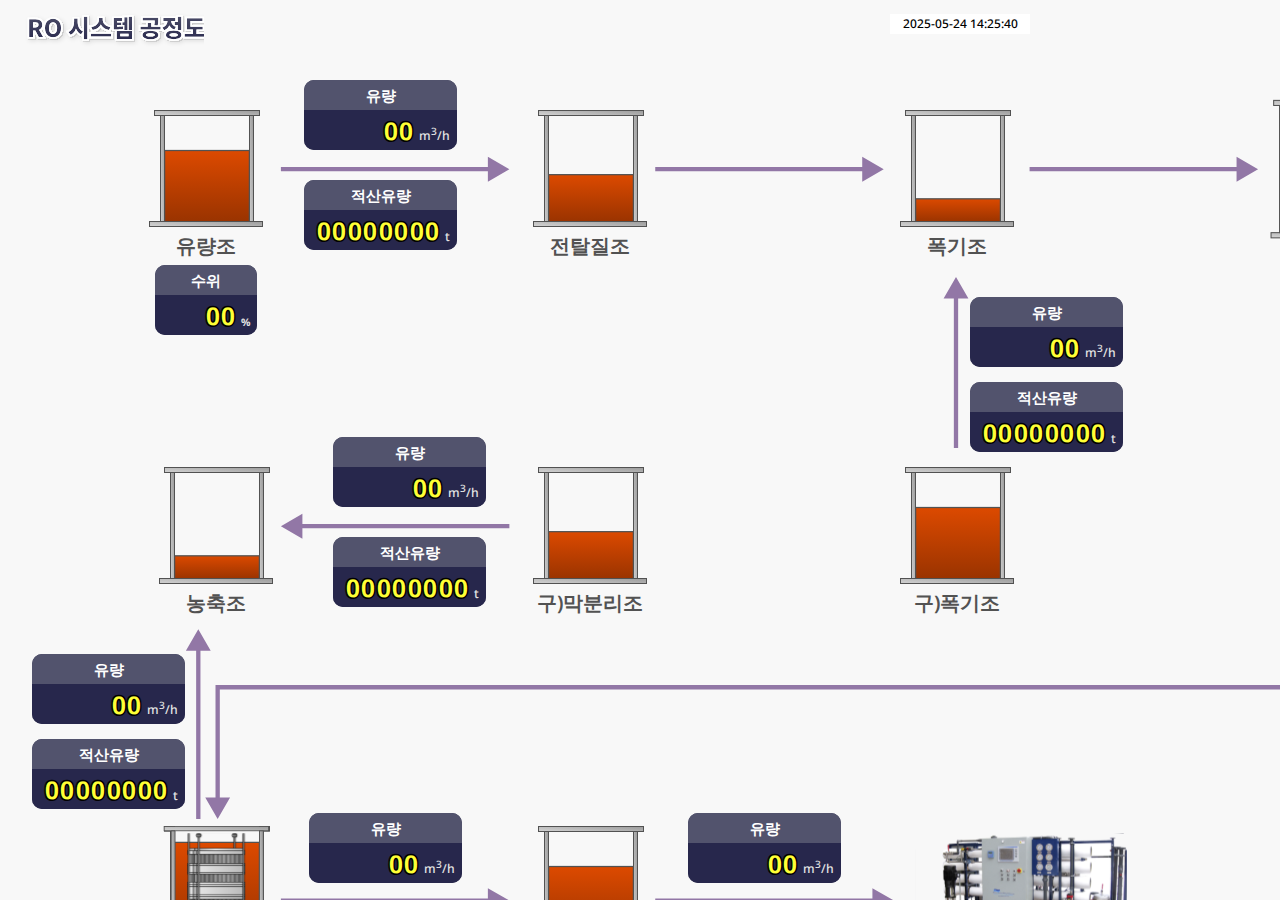
<file: index.html>
<!DOCTYPE html>
<html lang="ko">
<head>
    <meta charset="UTF-8">
    <meta name="viewport" content="width=device-width, initial-scale=1.0">
    <title>공정모니터링</title>
    <link rel="stylesheet" href="/style.css" />
</head>
<body>
    <div class="wrapper process-monitoring">
        <div class="container">
            <!-- 텍스트 박스 -->
            <div class="title-area">
                <p class="title"></p>
            </div>
            <div class="date-area">
                <div class="date-box">2025-05-24 14:25:40</div>
            </div>
            <!-- 유랑조 -->
            <div class="water-tank tank-1">
                <div class="water-tank-box">
                    <div class="water-tank-img water-height red-75">
                        <img src="image/tank1.svg" alt="물탱크이미지" />
                    </div>
                    <span class="water-tank-text">유량조</span>
                </div>
                <div class="measurement-textbox waterlevel">
                    <label for="flow-input">수위</label>
                    <div class="input-container">
                        <input id="flow-input" type="text" placeholder="00" />
                        <span class="unit percent">%</span>
                    </div>
                </div>
                <div class="flowmeter-area">
                    <div class="measurement-textbox flowmeter-1">
                        <label for="flow-input">유량</label>
                        <div class="input-container">
                            <input id="flow-input" type="text" placeholder="00" />
                            <span class="unit">m<sup>3</sup>/h</span>
                        </div>
                    </div>
                    <div class="measurement-textbox flowmeter-2">
                        <label for="flow-input">적산유량</label>
                        <div class="input-container">
                            <input id="flow-input" type="text" placeholder="00000000" />
                            <span class="unit">t</span>
                        </div>
                    </div>
                </div>
            </div>
            <!-- 전탈질조 -->
            <div class="water-tank tank-2">
                <div class="water-tank-box">
                    <div class="water-tank-img water-height red-50">
                        <img src="image/tank1.svg" alt="물탱크이미지" />
                    </div>
                    <span class="water-tank-text">전탈질조</span>
                </div>
            </div>
            <!-- 폭기조 -->
            <div class="water-tank tank-3">
                <div class="water-tank-box">
                    <div class="water-tank-img water-height red-25">
                        <img src="image/tank1.svg" alt="물탱크이미지" />
                    </div>
                    <span class="water-tank-text">폭기조</span>
                </div>
            </div>
            <!-- 구)폭기조 -->
            <div class="water-tank tank-4">
                <div class="water-tank-box">
                    <div class="water-tank-img water-height red-75">
                        <img src="image/tank1.svg" alt="물탱크이미지" />
                    </div>
                    <span class="water-tank-text">구)폭기조</span>
                </div>
                <div class="flowmeter-area">
                    <div class="measurement-textbox flowmeter-1">
                        <label for="flow-input">유량</label>
                        <div class="input-container">
                            <input id="flow-input" type="text" placeholder="00" />
                            <span class="unit">m<sup>3</sup>/h</span>
                        </div>
                    </div>
                    <div class="measurement-textbox flowmeter-2">
                        <label for="flow-input">적산유량</label>
                        <div class="input-container">
                            <input id="flow-input" type="text" placeholder="00000000" />
                            <span class="unit">t</span>
                        </div>
                    </div>
                </div>
            </div>
            <!-- 농축조 -->
            <div class="water-tank tank-5">
                <div class="water-tank-box">
                    <div class="water-tank-img water-height red-25">
                        <img src="image/tank1.svg" alt="물탱크이미지" />
                    </div>
                    <span class="water-tank-text">농축조</span>
                </div>
        
            </div>
            <!-- 구)막분리조 -->
            <div class="water-tank tank-6">
                <div class="water-tank-box">
                    <div class="water-tank-img water-height red-50">
                        <img src="image/tank1.svg" alt="물탱크이미지" />
                    </div>
                    <span class="water-tank-text">구)막분리조</span>
                </div>
                <div class="flowmeter-area">
                    <div class="measurement-textbox flowmeter-1">
                        <label for="flow-input">유량</label>
                        <div class="input-container">
                            <input id="flow-input" type="text" placeholder="00" />
                            <span class="unit">m<sup>3</sup>/h</span>
                        </div>
                    </div>
                    <div class="measurement-textbox flowmeter-2">
                        <label for="flow-input">적산유량</label>
                        <div class="input-container">
                            <input id="flow-input" type="text" placeholder="00000000" />
                            <span class="unit">t</span>
                        </div>
                    </div>
                </div>
            </div>
            <!-- 막분리조 -->
            <div class="water-tank tank-7">
                <div class="water-tank-box">
                    <div class="water-tank-img water-height red-100">
                        <img src="image/tank2.svg" alt="물탱크이미지" />
                    </div>
                    <span class="water-tank-text">막분리조</span>
                </div>
                <div class="measurement-textbox waterlevel">
                    <label for="flow-input">수위</label>
                    <div class="input-container">
                        <input id="flow-input" type="text" placeholder="00" />
                        <span class="unit percent">%</span>
                    </div>
                </div>
                <div class="flowmeter-area flow-1">
                    <div class="measurement-textbox flowmeter-1">
                        <label for="flow-input">유량</label>
                        <div class="input-container">
                            <input id="flow-input" type="text" placeholder="00" />
                            <span class="unit">m<sup>3</sup>/h</span>
                        </div>
                    </div>
                    <div class="measurement-textbox flowmeter-2">
                        <label for="flow-input">적산유량</label>
                        <div class="input-container">
                            <input id="flow-input" type="text" placeholder="00000000" />
                            <span class="unit">t</span>
                        </div>
                    </div>
                </div>
                <div class="flowmeter-area flow-2">
                    <div class="measurement-textbox flowmeter-1">
                        <label for="flow-input">유량</label>
                        <div class="input-container">
                            <input id="flow-input" type="text" placeholder="00" />
                            <span class="unit">m<sup>3</sup>/h</span>
                        </div>
                    </div>
                    <div class="measurement-textbox flowmeter-2">
                        <label for="flow-input">적산유량</label>
                        <div class="input-container">
                            <input id="flow-input" type="text" placeholder="00000000" />
                            <span class="unit">t</span>
                        </div>
                    </div>
                </div>
            </div>
            <!-- 막처리수조 -->
            <div class="water-tank tank-8">
                <div class="water-tank-box">
                    <div class="water-tank-img water-height red-75">
                        <img src="image/tank1.svg" alt="물탱크이미지" />
                    </div>
                    <span class="water-tank-text">막처리수조</span>
                </div>
                <div class="measurement-textbox waterlevel">
                    <label for="flow-input">수위</label>
                    <div class="input-container">
                        <input id="flow-input" type="text" placeholder="00" />
                        <span class="unit percent">%</span>
                    </div>
                </div>
                <div class="flowmeter-area">
                    <div class="measurement-textbox flowmeter-1">
                        <label for="flow-input">유량</label>
                        <div class="input-container">
                            <input id="flow-input" type="text" placeholder="00" />
                            <span class="unit">m<sup>3</sup>/h</span>
                        </div>
                    </div>
                    <div class="measurement-textbox flowmeter-2">
                        <label for="flow-input">적산유량</label>
                        <div class="input-container">
                            <input id="flow-input" type="text" placeholder="00000000" />
                            <span class="unit">t</span>
                        </div>
                    </div>
                </div>
            </div>
            <!-- 스컴저장조 -->
            <div class="water-tank tank-9">
                <div class="water-tank-box">
                    <div class="water-tank-img water-height black-75">
                        <img src="image/tank1.svg" alt="물탱크이미지" />
                    </div>
                    <span class="water-tank-text">스컴저장조</span>
                </div>
                <div class="measurement-textbox waterlevel">
                    <label for="flow-input">수위</label>
                    <div class="input-container">
                        <input id="flow-input" type="text" placeholder="00" />
                        <span class="unit percent">%</span>
                    </div>
                </div>
            </div>
            <!-- 반송조 -->
            <div class="water-tank tank-10">
                <div class="water-tank-box">
                    <div class="water-tank-img water-height black-50">
                        <img src="image/tank1.svg" alt="물탱크이미지" />
                    </div>
                    <span class="water-tank-text">반송조</span>
                </div>
            </div>
            <!-- RO 처리수조 -->
            <div class="water-tank tank-11">
                <div class="water-tank-box">
                    <div class="water-tank-img water-height blue-50">
                        <img src="image/tank1.svg" alt="물탱크이미지" />
                    </div>
                    <span class="water-tank-text">RO 처리수조</span>
                </div>
                <div class="flowmeter-area">
                    <div class="measurement-textbox flowmeter-1">
                        <label for="flow-input">유량</label>
                        <div class="input-container">
                            <input id="flow-input" type="text" placeholder="00" />
                            <span class="unit">m<sup>3</sup>/h</span>
                        </div>
                    </div>
                    <div class="measurement-textbox flowmeter-2">
                        <label for="flow-input">적산유량</label>
                        <div class="input-container">
                            <input id="flow-input" type="text" placeholder="00000000" />
                            <span class="unit">t</span>
                        </div>
                    </div>
                </div>
            </div>
            <!-- 액비저장소 -->
            <div class="water-tank tank-12">
                <div class="water-tank-box">
                    <div class="water-tank-img water-height red-75">
                        <img src="image/tank1.svg" alt="물탱크이미지" />
                    </div>
                    <span class="water-tank-text">액비저장소</span>
                </div>
                <div class="flowmeter-area">
                    <div class="measurement-textbox flowmeter-1">
                        <label for="flow-input">유량</label>
                        <div class="input-container">
                            <input id="flow-input" type="text" placeholder="00" />
                            <span class="unit">m<sup>3</sup>/h</span>
                        </div>
                    </div>
                    <div class="measurement-textbox flowmeter-2">
                        <label for="flow-input">적산유량</label>
                        <div class="input-container">
                            <input id="flow-input" type="text" placeholder="00000000" />
                            <span class="unit">t</span>
                        </div>
                    </div>
                </div>
            </div>
        </div>
    </div>
</body>
</html>
</file>
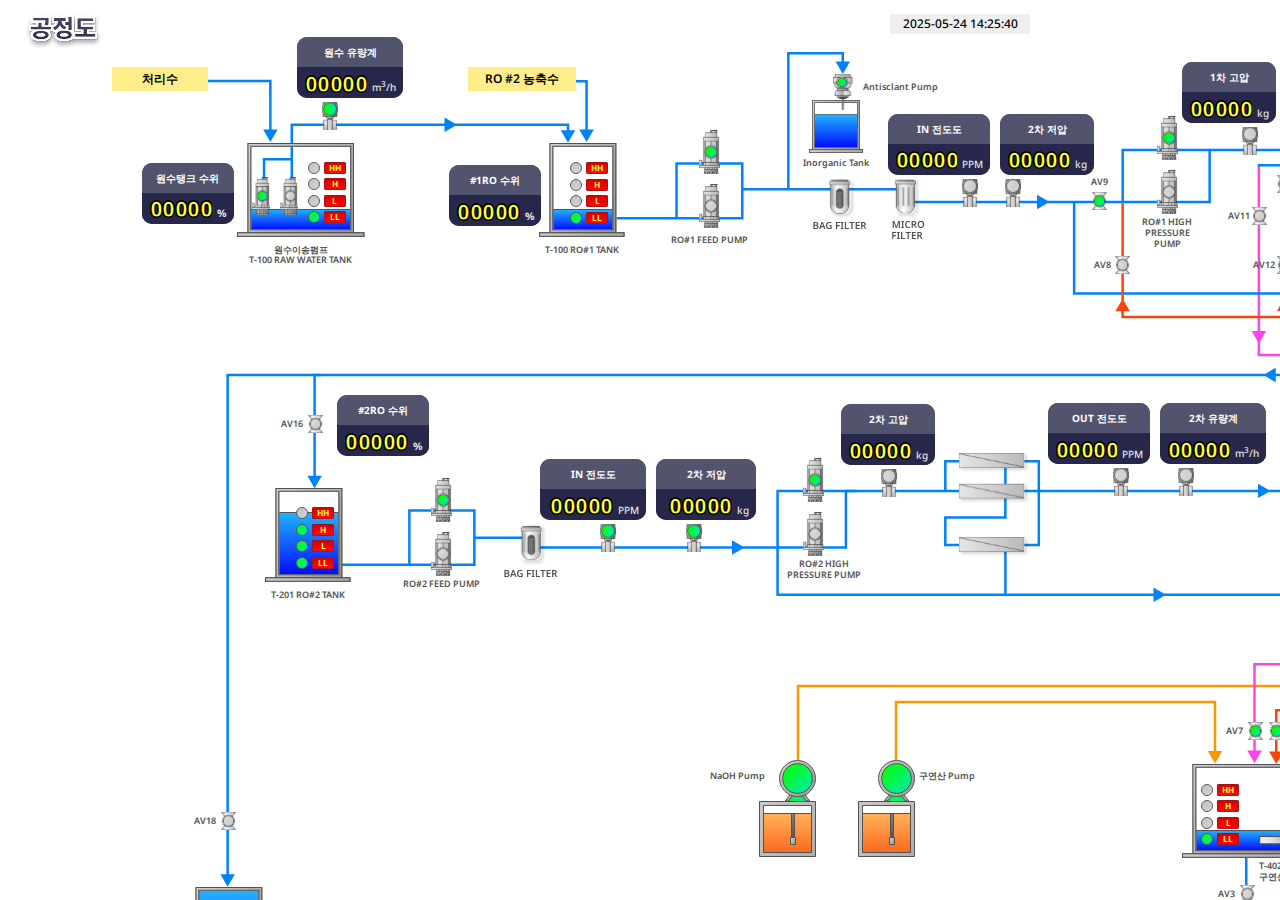
<file: index2.html>
<!DOCTYPE html>
<html lang="ko">
<head>
    <meta charset="UTF-8">
    <meta name="viewport" content="width=device-width, initial-scale=1.0">
    <title>RO모니터링</title>
    <link rel="stylesheet" href="./style.css" />
</head>
<body>
    <div class="wrapper ro-monitoring">
        <div class="container">
            <div class="title-area">
                <div class="title"></div>
            </div>
            <div class="date-area">
                <div class="date-box">2025-05-24 14:25:40</div>
            </div>
            <div class="label-box">
                <p class="label label-1">처리수</p>
                <p class="label label-2">RO #2 농축수</p>
                <p class="label label-3">TO : 액비탱크</p>
                <p class="label label-4">TO : 재이용</p>
                <p class="label label-5">TO : 101</p>
                <p class="label label-6">TO : 유량조절조</p>
            </div>
            <div class="water-tank-area">
                <div class="water-tank-box tank-1 first-tank water-level-1">
                    <div class="water-tank-inner">
                        <div class="tank-image">
                            <p>
                                <img src="image/water_tank1_0.svg" alt="T-100 RAW WATER TANK" />
                            </p>
                        </div>
                        <p class="tank-name">
                            <span>원수이송펌프</span>
                            <span>T-100 RAW WATER TANK</span>
                        </p>
                    </div>
                    <ul class="frame-area">
                        <li>
                            <span class="on-off-switch"></span>
                            <p class="switch-label">HH</p>
                        </li>
                        <li>
                            <span class="on-off-switch"></span>
                            <p class="switch-label">H</p>
                        </li>
                        <li>
                            <span class="on-off-switch"></span>
                            <p class="switch-label">L</p>
                        </li>
                        <li>
                            <span class="on-off-switch switch-on"></span>
                            <p class="switch-label">LL</p>
                        </li>
                    </ul>
                    <div class="measurement-textbox">
                        <label for="flow-input">원수탱크 수위</label>
                        <div class="input-container">
                            <input id="flow-input" type="text" placeholder="00000" />
                            <span class="unit percent">%</span>
                        </div>
                    </div>
                </div>
                <div class="water-tank-box tank-2 second-tank water-level-1">
                    <div class="water-tank-inner">
                        <div class="tank-image">
                            <p>
                                <img src="image/water_tank2_0.svg" alt="T-100 RO#1 TANK" />
                            </p>
                        </div>
                        <p class="tank-name">
                            <span>T-100 RO#1 TANK</span>
                        </p>
                    </div>
                    <ul class="frame-area">
                        <li>
                            <span class="on-off-switch"></span>
                            <p class="switch-label">HH</p>
                        </li>
                        <li>
                            <span class="on-off-switch"></span>
                            <p class="switch-label">H</p>
                        </li>
                        <li>
                            <span class="on-off-switch"></span>
                            <p class="switch-label">L</p>
                        </li>
                        <li>
                            <span class="on-off-switch switch-on"></span>
                            <p class="switch-label">LL</p>
                        </li>
                    </ul>
                    <div class="measurement-textbox">
                        <label for="flow-input">#1RO 수위</label>
                        <div class="input-container">
                            <input id="flow-input" type="text" placeholder="00000" />
                            <span class="unit percent">%</span>
                        </div>
                    </div>
                </div>
                <div class="water-tank-box tank-3 second-tank water-level-3">
                    <div class="water-tank-inner">
                        <div class="tank-image">
                            <p>
                                <img src="image/water_tank2_0.svg" alt="T-201 RO#2 TANK" />
                            </p>
                        </div>
                        <p class="tank-name">
                            <span>T-201 RO#2 TANK</span>
                        </p>
                    </div>
                    <ul class="frame-area">
                        <li>
                            <span class="on-off-switch"></span>
                            <p class="switch-label">HH</p>
                        </li>
                        <li>
                            <span class="on-off-switch switch-on"></span>
                            <p class="switch-label">H</p>
                        </li>
                        <li>
                            <span class="on-off-switch switch-on"></span>
                            <p class="switch-label">L</p>
                        </li>
                        <li>
                            <span class="on-off-switch switch-on"></span>
                            <p class="switch-label">LL</p>
                        </li>
                    </ul>
                    <div class="measurement-textbox">
                        <label for="flow-input">#2RO 수위</label>
                        <div class="input-container">
                            <input id="flow-input" type="text" placeholder="00000" />
                            <span class="unit percent">%</span>
                        </div>
                    </div>
                </div>
                <div class="water-tank-box tank-4 second-tank water-level-4">
                    <div class="water-tank-inner">
                        <div class="tank-image">
                            <p>
                                <img src="image/water_tank2_0.svg" alt="T-301 CIP water tank" />
                            </p>
                        </div>
                        <p class="tank-name">
                            <span>T-301</span>
                            <span>CIP water tank</span>
                        </p>
                    </div>
                    <ul class="frame-area">
                        <li>
                            <span class="on-off-switch switch-on"></span>
                            <p class="switch-label">HH</p>
                        </li>
                        <li>
                            <span class="on-off-switch switch-on"></span>
                            <p class="switch-label">H</p>
                        </li>
                        <li>
                            <span class="on-off-switch switch-on"></span>
                            <p class="switch-label">L</p>
                        </li>
                        <li>
                            <span class="on-off-switch switch-on"></span>
                            <p class="switch-label">LL</p>
                        </li>
                    </ul>
                </div>
                <div class="water-tank-box tank-5 third-tank water-level-1">
                    <div class="water-tank-inner">
                        <div class="tank-image">
                            <p>
                                <img src="image/water_tank4_0.svg" alt="T-402A 구연산 CIP TANK" />
                            </p>
                        </div>
                        <p class="tank-name">
                            <span>T-402A</span>
                            <span>구연산 CIP TANK</span>
                        </p>
                    </div>
                    <ul class="frame-area">
                        <li>
                            <span class="on-off-switch"></span>
                            <p class="switch-label">HH</p>
                        </li>
                        <li>
                            <span class="on-off-switch"></span>
                            <p class="switch-label">H</p>
                        </li>
                        <li>
                            <span class="on-off-switch"></span>
                            <p class="switch-label">L</p>
                        </li>
                        <li>
                            <span class="on-off-switch switch-on"></span>
                            <p class="switch-label">LL</p>
                        </li>
                    </ul>
                </div>
                <div class="water-tank-box tank-6 third-tank water-level-3">
                    <div class="water-tank-inner">
                        <div class="tank-image">
                            <p>
                                <img src="image/water_tank4_0.svg" alt="T-402B NaOH CIP TANK" />
                            </p>
                        </div>
                        <p class="tank-name">
                            <span>T-402B</span>
                            <span>NaOH CIP TANK</span>
                        </p>
                    </div>
                    <ul class="frame-area">
                        <li>
                            <span class="on-off-switch"></span>
                            <p class="switch-label">HH</p>
                        </li>
                        <li>
                            <span class="on-off-switch switch-on"></span>
                            <p class="switch-label">H</p>
                        </li>
                        <li>
                            <span class="on-off-switch switch-on"></span>
                            <p class="switch-label">L</p>
                        </li>
                        <li>
                            <span class="on-off-switch switch-on"></span>
                            <p class="switch-label">LL</p>
                        </li>
                    </ul>
                </div>
                <div class="water-tank-box tank-7 fourth-tank water-level-3">
                    <div class="water-tank-inner">
                        <div class="tank-image">
                            <p>
                                <img src="image/water_tank3_0.svg" alt="Inorganic Tank" />
                            </p>
                        </div>
                        <p class="tank-name" style="margin-top: 0;">
                            <span>Inorganic Tank</span>
                        </p>
                    </div>
                </div>
            </div>
            <div class="pump-area">
                <!-- 퍼블리싱 switch-active, p.on-off-switch부분에도 switch-on클래스 추가되야함 -->
                <div class="pump-box pump-1 switch-active">
                    <div class="pump-inner">
                        <div class="pump-images">
                            <p class="on-off-switch switch-on"></p>
                            <p class="on-off-switch"></p>
                        </div>
                    </div>
                </div>
                <div class="pump-box pump-2 switch-active">
                    <div class="pump-inner">
                        <div class="pump-images">
                            <p class="on-off-switch switch-on"></p>
                            <p class="on-off-switch"></p>
                        </div>
                        <p class="pump-name">
                            <span>RO#1 FEED PUMP</span>
                        </p>
                    </div>
                </div>
                <div class="pump-box pump-3 switch-active">
                    <div class="pump-inner">
                        <div class="pump-images">
                            <p class="on-off-switch switch-on"></p>
                            <p class="on-off-switch"></p>
                        </div>
                        <p class="pump-name">
                            <span>RO#1 HIGH PRESSURE PUMP</span>
                        </p>
                    </div>
                </div>
                <div class="pump-box pump-4 switch-active">
                    <div class="pump-inner">
                        <div class="pump-images">
                            <p class="on-off-switch switch-on"></p>
                            <p class="on-off-switch"></p>
                        </div>
                        <p class="pump-name">
                            <span>RO#2 FEED PUMP</span>
                        </p>
                    </div>
                </div>
                <div class="pump-box pump-5 switch-active">
                    <div class="pump-inner">
                        <div class="pump-images">
                            <p class="on-off-switch switch-on"></p>
                            <p class="on-off-switch"></p>
                        </div>
                        <p class="pump-name">
                            <span>RO#2 HIGH PRESSURE PUMP</span>
                        </p>
                    </div>
                </div>
                <div class="pump-box pump-6 switch-active">
                    <div class="pump-inner">
                        <div class="pump-images">
                            <p class="on-off-switch switch-on"></p>
                            <p class="on-off-switch"></p>
                        </div>
                        <p class="pump-name">
                            <span>CIP PUMP</span>
                        </p>
                    </div>
                </div>
                <div class="pump-box pump-7 switch-active">
                    <div class="pump-inner">
                        <div class="pump-images">
                            <p class="on-off-switch switch-on"></p>
                        </div>
                        <p class="pump-name">
                            <span>Antisclant Pump</span>
                        </p>
                    </div>
                </div>
                <div class="pump-box pump-8">
                    <div class="pump-inner">
                        <div class="pump-images">
                            <p class="not-switch"></p>
                        </div>
                        <p class="pump-name">
                            <span>NaOH Pump</span>
                        </p>
                    </div>
                </div>
                <div class="pump-box pump-9">
                    <div class="pump-inner">
                        <div class="pump-images">
                            <p class="not-switch"></p>
                        </div>
                        <p class="pump-name">
                            <span>구연산 Pump</span>
                        </p>
                    </div>
                </div>
            </div>
            <div class="measurement-area">
                <div class="measurement-container measure-1 switch-active">
                    <div class="measurement-inner">
                        <div class="measurement-images">
                            <p class="on-off-switch switch-on"></p>
                        </div>
                    </div>
                    <div class="measurement-textbox">
                        <label for="flow-input">원수 유량계</label>
                        <div class="input-container">
                            <input id="flow-input" type="text" placeholder="00000" />
                            <span class="unit">m<sup>3</sup>/h</span>
                        </div>
                    </div>
                </div>
                <div class="measurement-container measure-2">
                    <div class="measurement-inner">
                        <div class="measurement-images">
                            <p class="on-off-switch"></p>
                        </div>
                    </div>
                    <div class="measurement-textbox">
                        <label for="flow-input">IN 전도도</label>
                        <div class="input-container">
                            <input id="flow-input" type="text" placeholder="00000" />
                            <span class="unit">PPM</span>
                        </div>
                    </div>
                </div>
                <div class="measurement-container measure-3">
                    <div class="measurement-inner">
                        <div class="measurement-images">
                            <p class="on-off-switch"></p>
                        </div>
                    </div>
                    <div class="measurement-textbox">
                        <label for="flow-input">2차 저압</label>
                        <div class="input-container">
                            <input id="flow-input" type="text" placeholder="00000" />
                            <span class="unit">kg</span>
                        </div>
                    </div>
                </div>
                <div class="measurement-container measure-4">
                    <div class="measurement-inner">
                        <div class="measurement-images">
                            <p class="on-off-switch"></p>
                        </div>
                    </div>
                    <div class="measurement-textbox">
                        <label for="flow-input">1차 고압</label>
                        <div class="input-container">
                            <input id="flow-input" type="text" placeholder="00000" />
                            <span class="unit">kg</span>
                        </div>
                    </div>
                </div>
                <div class="measurement-container measure-5">
                    <div class="measurement-inner">
                        <div class="measurement-images">
                            <p class="on-off-switch"></p>
                        </div>
                    </div>
                    <div class="measurement-textbox">
                        <label for="flow-input">OUT 전도도</label>
                        <div class="input-container">
                            <input id="flow-input" type="text" placeholder="00000" />
                            <span class="unit">PPM</span>
                        </div>
                    </div>
                </div>
                <div class="measurement-container measure-6 switch-active">
                    <div class="measurement-inner">
                        <div class="measurement-images">
                            <p class="on-off-switch switch-on"></p>
                        </div>
                    </div>
                    <div class="measurement-textbox">
                        <label for="flow-input">1차 유량계</label>
                        <div class="input-container">
                            <input id="flow-input" type="text" placeholder="00000" />
                            <span class="unit">m<sup>3</sup>/h</span>
                        </div>
                    </div>
                </div>
                <div class="measurement-container measure-7">
                    <div class="measurement-inner">
                        <div class="measurement-images">
                            <p class="on-off-switch"></p>
                        </div>
                    </div>
                    <div class="measurement-textbox">
                        <label for="flow-input">농축 유량계</label>
                        <div class="input-container">
                            <input id="flow-input" type="text" placeholder="00000" />
                            <span class="unit">m<sup>3</sup>/h</span>
                        </div>
                    </div>
                </div>
                <div class="measurement-container measure-8 switch-active">
                    <div class="measurement-inner">
                        <div class="measurement-images">
                            <p class="on-off-switch switch-on"></p>
                        </div>
                    </div>
                    <div class="measurement-textbox">
                        <label for="flow-input">IN 전도도</label>
                        <div class="input-container">
                            <input id="flow-input" type="text" placeholder="00000" />
                            <span class="unit">PPM</span>
                        </div>
                    </div>
                </div>
                <div class="measurement-container measure-9 switch-active">
                    <div class="measurement-inner">
                        <div class="measurement-images">
                            <p class="on-off-switch switch-on"></p>
                        </div>
                    </div>
                    <div class="measurement-textbox">
                        <label for="flow-input">2차 저압</label>
                        <div class="input-container">
                            <input id="flow-input" type="text" placeholder="00000" />
                            <span class="unit">kg</span>
                        </div>
                    </div>
                </div>
                <div class="measurement-container measure-10">
                    <div class="measurement-inner">
                        <div class="measurement-images">
                            <p class="on-off-switch"></p>
                        </div>
                    </div>
                    <div class="measurement-textbox">
                        <label for="flow-input">2차 고압</label>
                        <div class="input-container">
                            <input id="flow-input" type="text" placeholder="00000" />
                            <span class="unit">kg</span>
                        </div>
                    </div>
                </div>
                <div class="measurement-container measure-11">
                    <div class="measurement-inner">
                        <div class="measurement-images">
                            <p class="on-off-switch"></p>
                        </div>
                    </div>
                    <div class="measurement-textbox">
                        <label for="flow-input">OUT 전도도</label>
                        <div class="input-container">
                            <input id="flow-input" type="text" placeholder="00000" />
                            <span class="unit">PPM</span>
                        </div>
                    </div>
                </div>
                <div class="measurement-container measure-12">
                    <div class="measurement-inner">
                        <div class="measurement-images">
                            <p class="on-off-switch"></p>
                        </div>
                    </div>
                    <div class="measurement-textbox">
                        <label for="flow-input">2차 유량계</label>
                        <div class="input-container">
                            <input id="flow-input" type="text" placeholder="00000" />
                            <span class="unit">m<sup>3</sup>/h</span>
                        </div>
                    </div>
                </div>
            </div>
            <div class="lightbulb-area">
                <div class="lightbulb-box light-1 switch-active">
                    <div class="lightbulb-inner">
                        <div class="lightbulb-images">
                            <p class="on-off-switch switch-on"></p>
                        </div>
                        <span class="lightbulb-name posLeft">AV1</span>
                    </div>
                </div>
                <div class="lightbulb-box light-2">
                    <div class="lightbulb-inner">
                        <div class="lightbulb-images">
                            <p class="on-off-switch"></p>
                        </div>
                        <span class="lightbulb-name posTop">AV2</span>
                    </div>
                </div>
                <div class="lightbulb-box light-3">
                    <div class="lightbulb-inner">
                        <div class="lightbulb-images">
                            <p class="on-off-switch"></p>
                        </div>
                        <span class="lightbulb-name posTop">AV3</span>
                    </div>
                </div>
                <div class="lightbulb-box light-4 switch-active">
                    <div class="lightbulb-inner">
                        <div class="lightbulb-images">
                            <p class="on-off-switch switch-on"></p>
                        </div>
                        <span class="lightbulb-name posTop">AV4</span>
                    </div>
                </div>
                <div class="lightbulb-box light-5 switch-active">
                    <div class="lightbulb-inner">
                        <div class="lightbulb-images">
                            <p class="on-off-switch switch-on"></p>
                        </div>
                        <span class="lightbulb-name posTop">AV5</span>
                    </div>
                </div>
                <div class="lightbulb-box light-6">
                    <div class="lightbulb-inner">
                        <div class="lightbulb-images">
                            <p class="on-off-switch"></p>
                        </div>
                        <span class="lightbulb-name posTop">AV6</span>
                    </div>
                </div>
                <div class="lightbulb-box light-7 switch-active">
                    <div class="lightbulb-inner">
                        <div class="lightbulb-images">
                            <p class="on-off-switch switch-on"></p>
                        </div>
                        <span class="lightbulb-name posTop">AV7</span>
                    </div>
                </div>
                <div class="lightbulb-box light-8">
                    <div class="lightbulb-inner">
                        <div class="lightbulb-images">
                            <p class="on-off-switch"></p>
                        </div>
                        <span class="lightbulb-name posTop">AV8</span>
                    </div>
                </div>
                <div class="lightbulb-box light-9 switch-active">
                    <div class="lightbulb-inner">
                        <div class="lightbulb-images">
                            <p class="on-off-switch switch-on"></p>
                        </div>
                        <span class="lightbulb-name posLeft">AV9</span>
                    </div>
                </div>
                <div class="lightbulb-box light-10">
                    <div class="lightbulb-inner">
                        <div class="lightbulb-images">
                            <p class="on-off-switch"></p>
                        </div>
                        <span class="lightbulb-name posTop">AV10</span>
                    </div>
                </div>
                <div class="lightbulb-box light-11">
                    <div class="lightbulb-inner">
                        <div class="lightbulb-images">
                            <p class="on-off-switch"></p>
                        </div>
                        <span class="lightbulb-name posTop">AV11</span>
                    </div>
                </div>
                <div class="lightbulb-box light-12">
                    <div class="lightbulb-inner">
                        <div class="lightbulb-images">
                            <p class="on-off-switch"></p>
                        </div>
                        <span class="lightbulb-name posTop">AV12</span>
                    </div>
                </div>
                <div class="lightbulb-box light-13">
                    <div class="lightbulb-inner">
                        <div class="lightbulb-images">
                            <p class="on-off-switch"></p>
                        </div>
                        <span class="lightbulb-name posTop">AV13</span>
                    </div>
                </div>
                <div class="lightbulb-box light-14">
                    <div class="lightbulb-inner">
                        <div class="lightbulb-images">
                            <p class="on-off-switch"></p>
                        </div>
                        <span class="lightbulb-name posTop">AV14</span>
                    </div>
                </div>
                <div class="lightbulb-box light-15">
                    <div class="lightbulb-inner">
                        <div class="lightbulb-images">
                            <p class="on-off-switch"></p>
                        </div>
                        <span class="lightbulb-name posTop">AV15</span>
                    </div>
                </div>
                <div class="lightbulb-box light-16">
                    <div class="lightbulb-inner">
                        <div class="lightbulb-images">
                            <p class="on-off-switch"></p>
                        </div>
                        <span class="lightbulb-name posTop">AV16</span>
                    </div>
                </div>
                <div class="lightbulb-box light-17">
                    <div class="lightbulb-inner">
                        <div class="lightbulb-images">
                            <p class="on-off-switch"></p>
                        </div>
                        <span class="lightbulb-name posTop">AV17</span>
                    </div>
                </div>
                <div class="lightbulb-box light-18">
                    <div class="lightbulb-inner">
                        <div class="lightbulb-images">
                            <p class="on-off-switch"></p>
                        </div>
                        <span class="lightbulb-name posTop">AV18</span>
                    </div>
                </div>
                <div class="lightbulb-box light-19">
                    <div class="lightbulb-inner">
                        <div class="lightbulb-images">
                            <p class="on-off-switch"></p>
                        </div>
                        <span class="lightbulb-name posLeft">AV19</span>
                    </div>
                </div>
                <div class="lightbulb-box light-20 switch-active">
                    <div class="lightbulb-inner">
                        <div class="lightbulb-images">
                            <p class="on-off-switch switch-on"></p>
                        </div>
                        <span class="lightbulb-name posTop">AV20</span>
                    </div>
                </div>
            </div>
        </div>
    </div>         
</body>
</html>
</file>
<file: style.css>
/* 기본 스타일 */
@import url('https://fonts.googleapis.com/css2?family=Noto+Sans:ital,wght@0,100..900;1,100..900&display=swap');
body {
    margin: 0;
    padding: 0;
    font-family: "Noto Sans", sans-serif;
    overflow-x: hidden;
}
.wrapper{
    width:100%; 
    max-width:100%;
    height: 100dvh;
    overflow-x: hidden;
    overflow-y: auto;
    -webkit-overflow-scrolling: touch;
}
.wrapper.process-monitoring{background: #f8f8f8;}
.wrapper.ro-monitoring{background: #fff;}
.container {
    background-color: #fff;
    position: relative;
    width: 1920px;
    height: 1080px;
    margin: 0 auto !important;
    background-repeat: no-repeat;
}
.process-monitoring .container{
    background-image: url('image/background_process_monitoring.svg');
    background-position: 0px 0px;
}
.ro-monitoring .container{
    background-image: url('image/background_ro_monitoring_new.svg');
    background-position: 0px 0px;
}

.posLeft{
    left: 50%;
    transform: translateX(-50%);
}
.posTop{
    top: 50%;
    transform: translateY(-50%);
}
.measurement-textbox{
    /* width: 120px; */
    position: absolute;
    background-color: #3F3F5A; /* 카드 배경색 */
    color: white;
    border-radius: 10px;
    text-align: center;
    box-sizing: border-box;
    overflow: hidden;
    
}
.measurement-textbox label {
    font-size: 9.75px;
    height: 30px;
    line-height: 30px;
    font-weight: 700;
    display: block;
    background-color: #52536D;
}
.measurement-textbox .input-container {
    display: flex;
    align-items: center;
    justify-content: center;
    align-items: baseline;
    font-size: 13.5px;
    padding: 2px 7.5px;
    gap: 5px;
    background-color: #27274C;
    line-height: 1;
}
.measurement-textbox .input-container input {
    width: 100%;
    height: 36px;
    font-size: 27px;
    text-align: right;
    border: none;
    border-radius: 4px;
    background: initial;
    color: #FFFF35;
    letter-spacing: -0.5px;
    font-weight: 900;
    font-family: "Noto Sans", sans-serif;
    /* -webkit-text-stroke: 1px #BD0600; */
    -webkit-text-stroke: 1.5px #000;
}
.measurement-textbox .input-container input:focus {
    outline: none;
}
.measurement-textbox .input-container input::placeholder {
   /*  color: #eee; */
    color: #FFFF35;
}
.measurement-textbox .unit {
    font-size: 12.24px;
    font-weight: 500;
    font-family: "Noto Sans", sans-serif;
    color: #E3E3E3;
}
.measurement-textbox .unit.percent{
    font-size: 10.5px;
    font-weight: 700;
}
.process-monitoring .measurement-textbox label{
    font-size: 15.3px;
}
.ro-monitoring .measurement-textbox .unit {
    font-size: 10px;
}
.title-area{
    position: relative;
}
.title-area .title{
    position: absolute;
    left: 25px;
    top: 13px;
}
.ro-monitoring .title-area .title {
    width: 78px;
    height: 35px;
    background: url(image/title_process-monitoring.svg) no-repeat 0 0;
}
.process-monitoring .title-area .title {
    width: 179px;
    height: 35px;
    background: url(image/title_ro-monitoring.svg) no-repeat 0 0;
}
.date-area{
    position: relative;
}
.date-area .date-box{
    position: absolute;
    left: 50%;
    top: 14px;
    transform: translateX(-50%);
    width: 140px;
    height: 20px;
    font-size: 12px;
    font-weight: 500;
    background: #efefef;
    text-align: center;
    line-height: 20px;
}
.process-monitoring .date-area .date-box{
    background: #fff;
}

/* 
    **공정 모니터링 CSS** 
*/
.process-monitoring *{
    box-sizing: border-box;
    margin: 0;
    padding: 0;
}
/* 수조 스타일 */
.process-monitoring .water-tank {
    position: absolute;
    display: inline-block;
}

.process-monitoring .water-tank-box{
    position: absolute;
}
.process-monitoring .water-tank-img{
    flex-shrink: 0;
    background-size: cover;
    background-repeat: no-repeat;
    background-position: center;
}
.process-monitoring .water-tank-text{
    display: block;
    margin-top: 5px;
    font-size: 20px;
    font-weight: 600;
    color: #525252;
    text-align: center;
    white-space: nowrap;
}

.process-monitoring .water-tank-img.water-height{
    width: 114px;
    height: 117px;
}

/* 물 높이 레벨에 따른 클래스 */
.process-monitoring .water-tank-img.water-height.red-25{    
    background-image: url('image/red_25.svg');
}
.process-monitoring .water-tank-img.water-height.red-50{
    background-image: url('image/red_50.svg');
}
.process-monitoring .water-tank-img.water-height.red-75{
    background-image: url('image/red_75.svg');
}
.process-monitoring .water-tank-img.water-height.red-100{
    background-image: url('image/red_100.svg');
}
.process-monitoring .water-tank-img.water-height.black-25{
    background-image: url('image/black_25.svg');
}
.process-monitoring .water-tank-img.water-height.black-50{
    background-image: url('image/black_50.svg');
}
.process-monitoring .water-tank-img.water-height.black-75{
    background-image: url('image/black_75.svg');
}
.process-monitoring .water-tank-img.water-height.black-100{
    background-image: url('image/black_100.svg');
}
.process-monitoring .water-tank-img.water-height.blue-25{
    background-image: url('image/blue_25.svg');
}
.process-monitoring .water-tank-img.water-height.blue-50{
    background-image: url('image/blue_50.svg');
}
.process-monitoring .water-tank-img.water-height.blue-75{
    background-image: url('image/blue_75.svg');
}
.process-monitoring .water-tank-img.water-height.blue-100{
    background-image: url('image/blue_100.svg');
}


/* 텍스트 박스 위치 */
.process-monitoring .water-tank .water-tank-box{
    position: absolute;
    display: flex;
    flex-direction: column;
    justify-content: flex-start;
    align-items: center;
}
.process-monitoring .water-tank.tank-1{  /* 유량조 */
    left: 149px;
    top: 110px;
}
.process-monitoring .water-tank.tank-2{ /* 전탈질조 */
    left: 533px;
    top: 110px;
}
.process-monitoring .water-tank.tank-3 { /* 폭기조 */
    left: 900px;
    top: 110px;
}
.process-monitoring .water-tank.tank-4 { /* 구)폭기조 */
    left: 900px;
    top: 467px;
}
.process-monitoring .water-tank.tank-5 { /* 농축조 */
    left: 159px;
    top: 467px;
}
.process-monitoring .water-tank.tank-6{ /* 구)막분리조 */
    left: 533px;
    top: 467px;
}
.process-monitoring .water-tank.tank-7 { /* 막분리조 */
    left: 159px;
    top: 826px;
}
.process-monitoring .water-tank.tank-8 { /* 막처리수조 */
    left: 533px;
    top: 826px;
}
.process-monitoring .water-tank.tank-9 { /* 스컴저장조 */
    left: 1668PX;
    top: 110px;
}
.process-monitoring .water-tank.tank-10 { /* 반송조 */
    left: 1668PX;
    top: 378px;
}
.process-monitoring .water-tank.tank-11{ /* RO 처리수조 */
    left: 1771px;
    top: 643px;
}
.process-monitoring .water-tank.tank-12{ /* 액비저장소 */
    left: 1771px;
    top: 902px;
}


/* 수위 포지션 */
.process-monitoring .water-tank .measurement-textbox.waterlevel{
    width: 102px;
    left: 6px;
    top: 155px;
}

/* 유량계 포지션 */
.process-monitoring .flowmeter-area{
    display: flex;
    flex-direction: column;
    gap: 30px;
    position: absolute;
}
.process-monitoring .flowmeter-area .measurement-textbox{
    position: static;
    width: 153px;
}
.process-monitoring .water-tank.tank-1 .flowmeter-area{
    left: 155px;
    top: -30px;
}
.process-monitoring .water-tank.tank-4 .flowmeter-area{
    gap: 15px;
    left: 70px;
    top: -170px;
}
.process-monitoring .water-tank.tank-6 .flowmeter-area{
    left: -200px;
    top: -30px;
}
.process-monitoring .water-tank.tank-7 .flowmeter-area.flow-1{
    gap: 15px;
    left: -127px;
    top: -172px;
}
.process-monitoring .water-tank.tank-7 .flowmeter-area.flow-2{
    left: 150px;
    top: -13px;
}
.process-monitoring .water-tank.tank-8 .flowmeter-area{
    left: 155px;
    top: -13px;
}
.process-monitoring .water-tank.tank-11 .flowmeter-area{
    left: -265px;
    top: -23px;
}
.process-monitoring .water-tank.tank-12 .flowmeter-area{
    left: -265px;
    top: -21px;
}



/* 
    **RO 모니터링 CSS** 
*/
/* 공통영역 */
.ro-monitoring *{
    box-sizing: border-box;
    margin:0;
    padding: 0; 
}
.ro-monitoring ul,ol{
    list-style: none;
}

.ro-monitoring .measurement-textbox{
    width: 92px;
    top: -65px;
}
.ro-monitoring .measurement-textbox label {
    font-size: 10px;
}
.ro-monitoring  .measurement-textbox .input-container {
    font-size: 13.5px;
    padding: 2px 7.5px;
    gap: 5px;
}
.ro-monitoring .measurement-textbox .input-container input {
    height: 27px;
    font-size: 22px;
    width: 100%;
    letter-spacing: -0.5px;
}
.ro-monitoring  .measurement-textbox .unit.percent{
    font-size: 10.5px;
    font-weight: 700;
}
/* // 공통영역 */

/* 노란색 라벨 */
.ro-monitoring .label-box{
    position: relative;
}
.ro-monitoring .label{
    position: absolute;
    display: inline-block;
    padding: 3px 20px;
    background:#ffed8a;
    font-weight: 600;
    text-align: center;
    font-size: 12px;
    line-height: 1.5;
}
.ro-monitoring .label-1{
    min-width: 96px;
    left: 112px;
    top: 67px;
}
.ro-monitoring .label-2{
    left: 468px;
    top: 67px;
    padding: 3px 5px;
    min-width: 108px;
}
.ro-monitoring .label-3{
    min-width: 106px;
    left: 1730px;
    top: 280px;
}
.ro-monitoring .label-4{
    min-width: 94px;
    left: 1390px;
    top: 479px;
}
.ro-monitoring .label-5{
    min-width: 81px;
    left: 1363px;
    top: 582px;
}
.ro-monitoring .label-6{
    min-width: 117px;
    left: 1575px;
    top: 652px;
}

/* 수조영역 */
.ro-monitoring .water-tank-area{
    position: relative;
}
.ro-monitoring .water-tank-box{
    display: inline-block;
    position: absolute;
}
.ro-monitoring .water-tank-inner{
    display: flex;
    flex-direction: column;
    align-items: center;
    max-width: 141px;
}
.ro-monitoring .water-tank-inner .tank-name{
    display: flex;
    flex-direction: column;
    align-items: center;
    margin-top: 3px;
    font-weight: 600;
    font-size: 9px;
    text-align: center;
    line-height: 1.2;
    color:#525252;
}

.ro-monitoring .frame-area{
    position: absolute;
    right: 19px;
    bottom: 43px;
    display: flex;
    flex-direction: column;
    justify-content: flex-start;
    gap: 4.5px;
}
.ro-monitoring .frame-area li{
    display: flex;
    align-items: center;
    flex-direction: row;
    gap: 4px;
}
.ro-monitoring .on-off-switch{
    display: inline-block;
    width: 12px;
    height: 12px;
    background: url(image/button_off.svg) no-repeat center / 100%;
}
.ro-monitoring .on-off-switch.switch-on{
    background-image: url(image/button_on.svg);
}
.ro-monitoring .frame-area .switch-label {
    width: 22px;
    height: 12px;
    line-height: 11px;
    color: #FFFF35;
    font-size: 8.25px;
    font-weight: 700;
    text-align: center;
    border-radius: 2.25px;
    box-shadow: 0 0 0 0.75px #8C1C1C inset;
    background: linear-gradient(rgba(215,0,0,1) 0%, rgba(255,9,9,1) 100%);
}

/* 펌프영역 positon */
.ro-monitoring .tank-1{
    left: 236.5px;
    top: 142.5px;
}
.ro-monitoring .tank-2{
    left: 539px;
    top: 143px;
}
.ro-monitoring .tank-3{
    left: 265px;
    top: 488px;
}
.ro-monitoring .tank-4{
    left: 185px;
    top: 887px;
}
.ro-monitoring .tank-5{
    left: 1182px;
    top: 764px;
}
.ro-monitoring .tank-6{
    left: 1390px;
    top: 764px;
}
.ro-monitoring .tank-7{
    left: 803px;
    top: 100px;
}
.ro-monitoring .tank-2 .frame-area,
.ro-monitoring .tank-3 .frame-area{
    right: 17px;
    bottom: 32px;
}
.ro-monitoring .tank-4 .frame-area{
    right: 17px;
    bottom: 44px;
}
.ro-monitoring .tank-5 .frame-area,
.ro-monitoring .tank-6 .frame-area{
    right: initial;
    left: 19px;
    bottom: 18px;
}
.ro-monitoring .tank-1 .measurement-textbox{
    left: -95px;
    top: 20px;
}
.ro-monitoring .tank-2 .measurement-textbox{
    left: -90px;
    top: 22px;
}
.ro-monitoring .tank-3 .measurement-textbox{
    left: 72px;
    top: -93px;
}
.ro-monitoring .tank-6 .water-tank-inner .tank-name{
    align-items: flex-start;
    position: absolute;
    bottom: -20px;
    right: -5px;
}
.ro-monitoring .tank-5 .water-tank-inner .tank-name{
    align-items: flex-start;
    position: absolute;
    bottom: -20px;
    right: -5px;
}

/* 펌프영역 */
.ro-monitoring .pump-area{
    position: relative;
}
.ro-monitoring .pump-box{
    display: inline-block;
    position: absolute;
}
.ro-monitoring .pump-inner{
    display: flex;
    flex-direction: column;
    align-items: center;
    width: 68px;
}
.ro-monitoring .pump-images{
    display: flex;
    flex-direction: column;
    gap: 10px;
}
.ro-monitoring .pump-name{
    margin-top: 3px;
    font-weight: 600;
    font-size: 9px;
    text-align: center;
    line-height: 1.2;
    color:#525252;
}
.ro-monitoring .pump-name span{
    white-space: nowrap;
}
.ro-monitoring .pump-1 .pump-images{
    flex-direction: row;
    gap: 10px;
}
.ro-monitoring .pump-5 .pump-inner{
    width: 92px;
}
.ro-monitoring .pump-7 .pump-inner{
    flex-direction: row;
    gap: 10px;
}
.ro-monitoring .pump-1{
    left: 241px;
    top: 177px;
}
.ro-monitoring .pump-2{
    left: 675px;
    top: 130px;
}
.ro-monitoring .pump-3{
    left: 1133px;
    top: 116px;
}
.ro-monitoring .pump-4{
    left: 407px;
    top: 478px;
}
.ro-monitoring .pump-5{
    left: 778px;
    top: 458px;
}
.ro-monitoring .pump-6{
    left: 491px;
    top: 953px;
}
.ro-monitoring .pump-7{
    left: 833px;
    top: 74px;
}
.ro-monitoring .pump-8{
    left: 753px;
    top: 760px;
}
.ro-monitoring .pump-9{
    left: 852px;
    top: 760px;
}
.ro-monitoring .pump-5 .pump-inner .pump-images{
    position: relative;
    left: -11px;
}
.ro-monitoring .pump-2 .pump-name{
    margin-top: 7px;
}
.ro-monitoring .pump-3 .pump-name span,
.ro-monitoring .pump-5 .pump-name span{
    white-space: initial;
}
.ro-monitoring .pump-7 .pump-name{
    margin-top: -9px;
}
.ro-monitoring .pump-8 .pump-name{
    position: absolute;
    left: -43px;
    top: 8px;
}
.ro-monitoring .pump-9 .pump-name{
    position: absolute;
    right: -55px;
    top: 8px;
}


.ro-monitoring .measurement-area{
    position: relative;
}
.ro-monitoring .measurement-container{
    display: inline-block;
    position: absolute;
}
.ro-monitoring .measurement-inner{
    display: flex;
    flex-direction: column;
    align-items: center;
}
.ro-monitoring .measurement-name{
    display: flex;
    flex-direction: column;
    align-items: center;
    font-weight: 600;
    font-size: 9px;
    text-align: center;
    line-height: 1.2;
}
.ro-monitoring .measure-1{
    left: 322px;
    top: 102px;
}
.ro-monitoring .measure-2{
    left: 962px;
    top: 178.5px;
}
.ro-monitoring .measure-3{
    left: 1005px;
    top: 178.5px;
}
.ro-monitoring .measure-4{
    left: 1242px;
    top: 127px;
}
.ro-monitoring .measure-5{
    left: 1447px;
    top: 127px;
}
.ro-monitoring .measure-6{
    left: 1564px;
    top: 127px;
}
.ro-monitoring .measure-7{
    left: 1676px;
    top: 270px;
}
.ro-monitoring .measure-8{
    left: 600px;
    top: 524px;
}
.ro-monitoring .measure-9{
    left: 686px;
    top: 524px;
}
.ro-monitoring .measure-10{
    left: 881px;
    top: 469px;
}
.ro-monitoring .measure-11{
    left: 1113px;
    top: 468px;
}
.ro-monitoring .measure-12{
    left: 1178px;
    top: 468px;
}
.ro-monitoring .measure-1 .measurement-textbox{
    left: -25px;
    width: 106px;
}
.ro-monitoring .measure-2 .measurement-textbox{
    left: -74px;
    width: 102px;
}
.ro-monitoring .measure-3 .measurement-textbox{
    left: -5px;
    width: 94px;
}
.ro-monitoring .measure-4 .measurement-textbox{
    left: -60px;
    width: 94px;
}
.ro-monitoring .measure-5 .measurement-textbox{
    left: -40px;
    width: 102px;
}
.ro-monitoring .measure-6 .measurement-textbox{
    left: -40px;
    width: 106px;
}
.ro-monitoring .measure-7 .measurement-textbox{
    left: -40px;
    width: 106px;
}
.ro-monitoring .measure-8 .measurement-textbox{
    left: -60px;
    width: 106px;
}
.ro-monitoring .measure-9 .measurement-textbox{
    left: -30px;
    width: 100px;
}
.ro-monitoring .measure-10 .measurement-textbox{
    left: -40px;
    width: 94px;
}
.ro-monitoring .measure-11 .measurement-textbox{
    left: -65px;
    width: 102px;
}
.ro-monitoring .measure-12 .measurement-textbox{
    left: -18px;
    width: 106px;
}





/* 펌프영역 */
.ro-monitoring .lightbulb-area{
    position: relative;
}
.ro-monitoring .lightbulb-box{
    display: inline-block;
    position: absolute;
}
.ro-monitoring .lightbulb-inner{
    position: relative;
    display: flex;
    flex-direction: column;
    align-items: center;
    width: 68px;
}
/* .ro-monitoring .light-4 .lightbulb-inner{
    flex-direction: row;
    gap: 10px;
} */
.ro-monitoring .lightbulb-images{
    display: flex;
    flex-direction: column;
    gap: 10px;
}
.ro-monitoring .lightbulb-name{
    position: absolute;
    /* margin-top: 3px; */
    font-weight: 600;
    font-size: 9px;
    text-align: center;
    line-height: 1.2;
    color:#525252;
}
.ro-monitoring .light-1{
    left: 322px;
    top: 922px;
}
.ro-monitoring .light-2{
    left: 1419px;
    top: 885px;
}
.ro-monitoring .light-3{
    left: 1213px;
    top: 885px;
}
.ro-monitoring .light-4{
    left: 1453px;
    top: 722px;
}
.ro-monitoring .light-5{
    left: 1242px;
    top: 722px;
}
.ro-monitoring .light-6{
    left: 1430px;
    top: 722px;
}
.ro-monitoring .light-7{
    left: 1221px;
    top: 722px;
}
.ro-monitoring .light-8{
    left: 1088.5px;
    top: 255.5px;
}
.ro-monitoring .light-9{
    left: 1065px;
    top: 192px;
}
.ro-monitoring .light-10{
    left: 1250px;
    top: 175px;
}
.ro-monitoring .light-11{
    left: 1225px;
    top: 206.5px;
}
.ro-monitoring .light-12{
    left: 1250px;
    top: 255.5px;
}
.ro-monitoring .light-13{
    left: 1324px;
    top: 255.5px;
}
.ro-monitoring .light-14{
    left: 1297px;
    top: 255.5px;
}
.ro-monitoring .light-15{
    left: 1471.5px;
    top: 218.5px;
}
.ro-monitoring .light-16{
    left: 281px;
    top: 415px;
}
.ro-monitoring .light-17{
    left: 1301px;
    top: 415px;
}
.ro-monitoring .light-18{
    left: 194px;
    top: 812px;
}
.ro-monitoring .light-19{
    left: 1467px;
    top: 654px;
}
.ro-monitoring .light-20{
    left: 1502px;
    top: 680px;
}

/* ////////////////////////////////////////////////// */
.ro-monitoring .lightbulb-box.light-1 .lightbulb-name{ top: -15px; }
.ro-monitoring .lightbulb-box.light-2 .lightbulb-name{ left: 5px;}
.ro-monitoring .lightbulb-box.light-3 .lightbulb-name{ left: 5px; }
.ro-monitoring .lightbulb-box.light-4 .lightbulb-name{ right: 5px;}
.ro-monitoring .lightbulb-box.light-5 .lightbulb-name{ right: 5px;}
.ro-monitoring .lightbulb-box.light-6 .lightbulb-name{ left: 5px; }
.ro-monitoring .lightbulb-box.light-7 .lightbulb-name{ left: 5px; }
.ro-monitoring .lightbulb-box.light-8 .lightbulb-name{ left: 5px; }
.ro-monitoring .lightbulb-box.light-9 .lightbulb-name{ top: -15px; }
.ro-monitoring .lightbulb-box.light-10 .lightbulb-name{ right: 3px;}
.ro-monitoring .lightbulb-box.light-11 .lightbulb-name{ left: 3px; }
.ro-monitoring .lightbulb-box.light-12 .lightbulb-name{ left: 3px; }
.ro-monitoring .lightbulb-box.light-13 .lightbulb-name{ right: 3px;}
.ro-monitoring .lightbulb-box.light-14 .lightbulb-name{ left: 3px; }
.ro-monitoring .lightbulb-box.light-15 .lightbulb-name{ left: 2px; }
.ro-monitoring .lightbulb-box.light-16 .lightbulb-name{ left: 0px; }
.ro-monitoring .lightbulb-box.light-17 .lightbulb-name{ left: 0px; }
.ro-monitoring .lightbulb-box.light-18 .lightbulb-name{ left: 0px; }
.ro-monitoring .lightbulb-box.light-19 .lightbulb-name{ top: -15px; }
.ro-monitoring .lightbulb-box.light-20 .lightbulb-name{ right: 0px;}


/* 물높이 조절 클래스 */
.ro-monitoring .water-tank-area .tank-image img{
    background-position: center;
    background-repeat: no-repeat;
    background-size: contain;
}
.ro-monitoring .first-tank.water-level-1 .tank-image img{
    background-image: url(image/water_tank1_25.svg);
}.ro-monitoring .first-tank.water-level-2 .tank-image img{
    background-image: url(image/water_tank1_50.svg);
}.ro-monitoring .first-tank.water-level-3 .tank-image img{
    background-image: url(image/water_tank1_75.svg);
}.ro-monitoring .first-tank.water-level-4 .tank-image img{
    background-image: url(image/water_tank1_100.svg);
}

.ro-monitoring .second-tank.water-level-1 .tank-image img{
    background-image: url(image/water_tank2_25.svg);
}.ro-monitoring .second-tank.water-level-2 .tank-image img{
    background-image: url(image/water_tank2_50.svg);
}.ro-monitoring .second-tank.water-level-3 .tank-image img{
    background-image: url(image/water_tank2_75.svg);
}.ro-monitoring .second-tank.water-level-4 .tank-image img{
    background-image: url(image/water_tank2_100.svg);
}

.ro-monitoring .third-tank.water-level-1 .tank-image img{
    background-image: url(image/water_tank4_25.svg);
}.ro-monitoring .third-tank.water-level-2 .tank-image img{
    background-image: url(image/water_tank4_50.svg);
}.ro-monitoring .third-tank.water-level-3 .tank-image img{
    background-image: url(image/water_tank4_75.svg);
}.ro-monitoring .third-tank.water-level-4 .tank-image img{
    background-image: url(image/water_tank4_100.svg);
}
.ro-monitoring .fourth-tank.water-level-1 .tank-image img{
    background-image: url(image/water_tank3_25.svg);
}.ro-monitoring .fourth-tank.water-level-2 .tank-image img{
    background-image: url(image/water_tank3_50.svg);
}.ro-monitoring .fourth-tank.water-level-3 .tank-image img{
    background-image: url(image/water_tank3_75.svg);
}.ro-monitoring .fourth-tank.water-level-4 .tank-image img{
    background-image: url(image/water_tank3_100.svg);
}

/* 스위치 on off class */
.ro-monitoring .pump-1 .on-off-switch{
    width: 18px;
    height: 38px;
    background: url(image/pump_s_off.svg);
}
.ro-monitoring .pump-2 .on-off-switch,
.ro-monitoring .pump-3 .on-off-switch,
.ro-monitoring .pump-4 .on-off-switch,
.ro-monitoring .pump-5 .on-off-switch,
.ro-monitoring .pump-6 .on-off-switch{
    width: 21px;
    height: 44px;
    background: url(image/pump_l_off.svg);
}
.ro-monitoring .pump-7 .on-off-switch{
    width: 20px;
    height: 36px;
    background: url(image/pump_m_off.svg);
}
.ro-monitoring .pump-1.switch-active .switch-on{
    background: url(image/pump_s_on.svg);
}
.ro-monitoring .pump-2.switch-active .switch-on,
.ro-monitoring .pump-3.switch-active .switch-on,
.ro-monitoring .pump-4.switch-active .switch-on,
.ro-monitoring .pump-5.switch-active .switch-on,
.ro-monitoring .pump-6.switch-active .switch-on{
    background: url(image/pump_l_on.svg);
}
.ro-monitoring .pump-7.switch-active .switch-on{
    background: url(image/pump_m_on.svg);
}
.ro-monitoring .pump-8 .not-switch,
.ro-monitoring .pump-9 .not-switch{
    width: 57px;
    height: 97px;
    background: url(image/default_pump.svg);
}


.ro-monitoring .measurement-container .on-off-switch{
    width: 16px;
    height: 28px;
    background: url(image/swith_1_off.svg);
}
.ro-monitoring .measurement-container.switch-active .switch-on{
    background: url(image/swith_1_on.svg);
}

.ro-monitoring .lightbulb-box .on-off-switch{
    width: 15px;
    height: 18px;
    background: url(image/swith_2_off.svg);
}
.ro-monitoring .lightbulb-box.switch-active .switch-on{
    background: url(image/swith_2_on.svg);
}

@media (max-width: 1919px) {
    .wrapper {
      overflow-x: auto;
    }
  }
@media (max-width: 768px) {
    body {
        overflow: hidden;
    }
    .wrapper {
        overflow: auto;
    }
}
</file>
